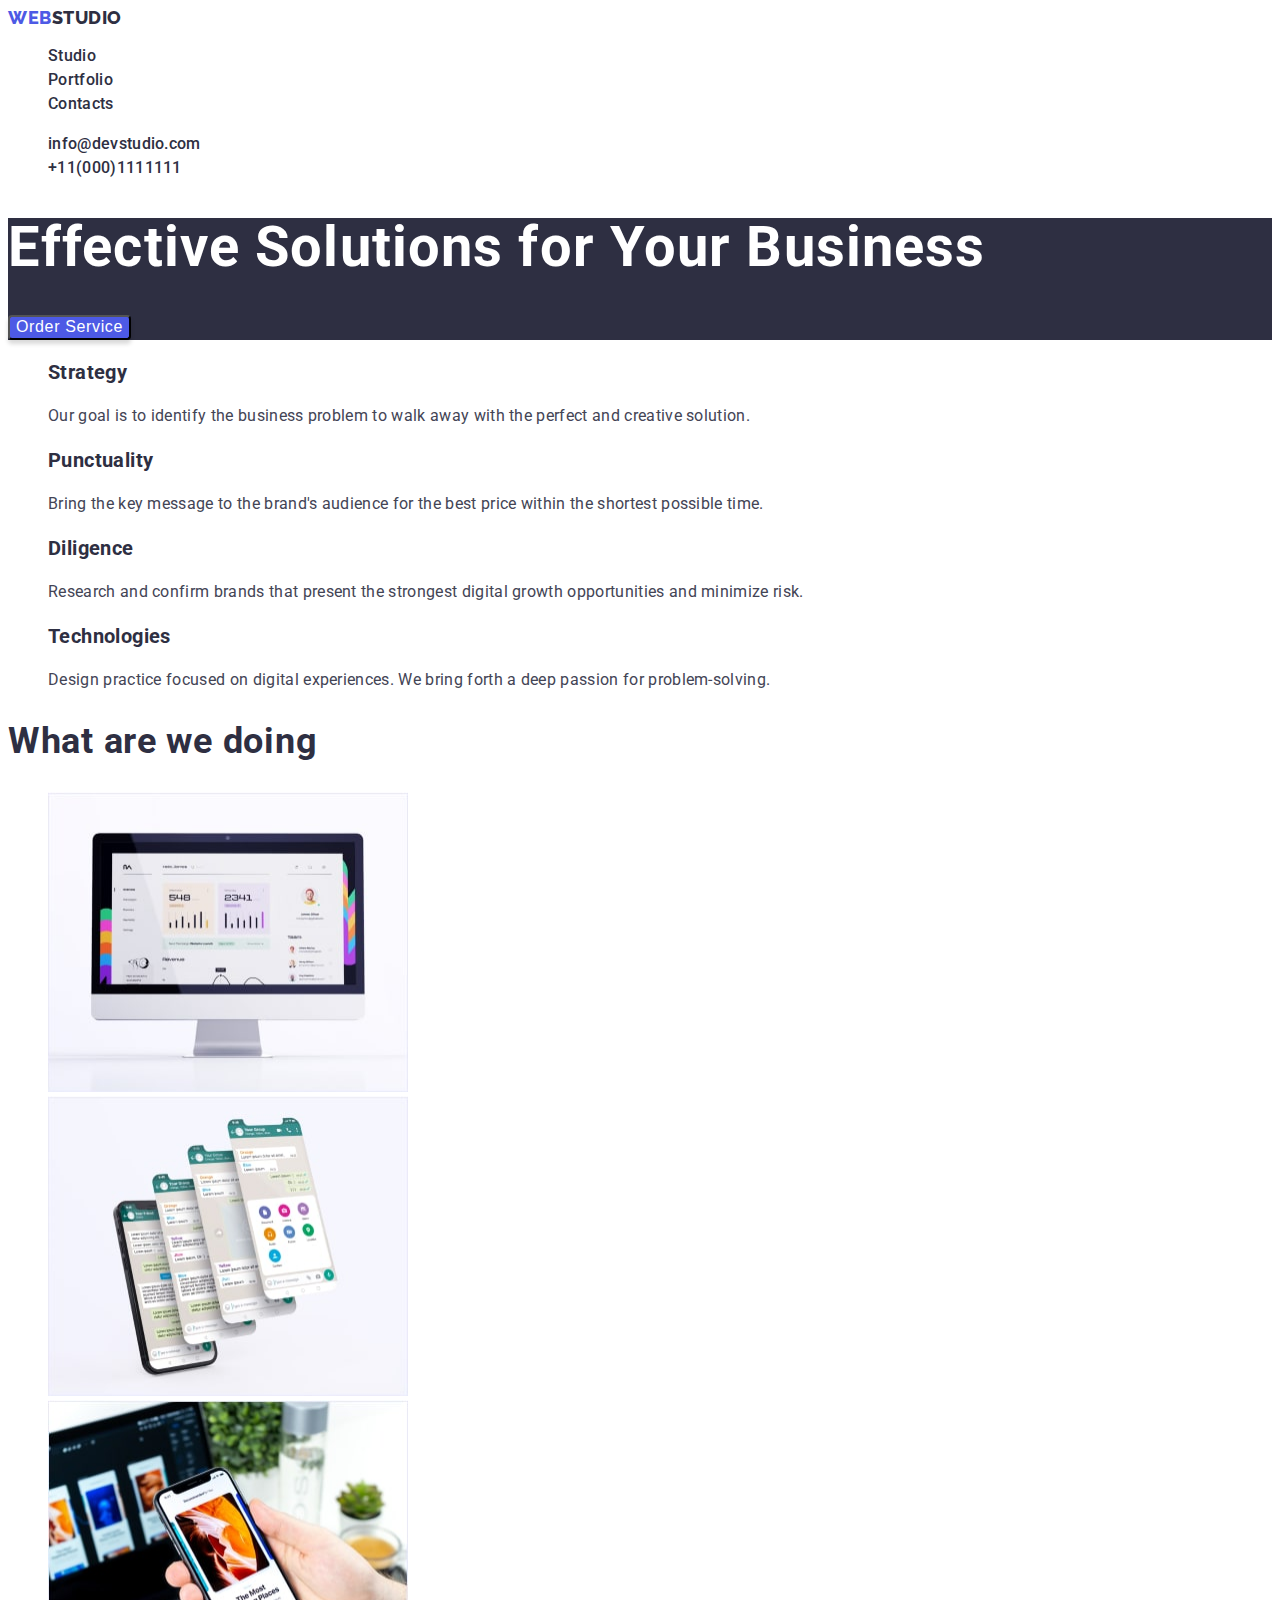
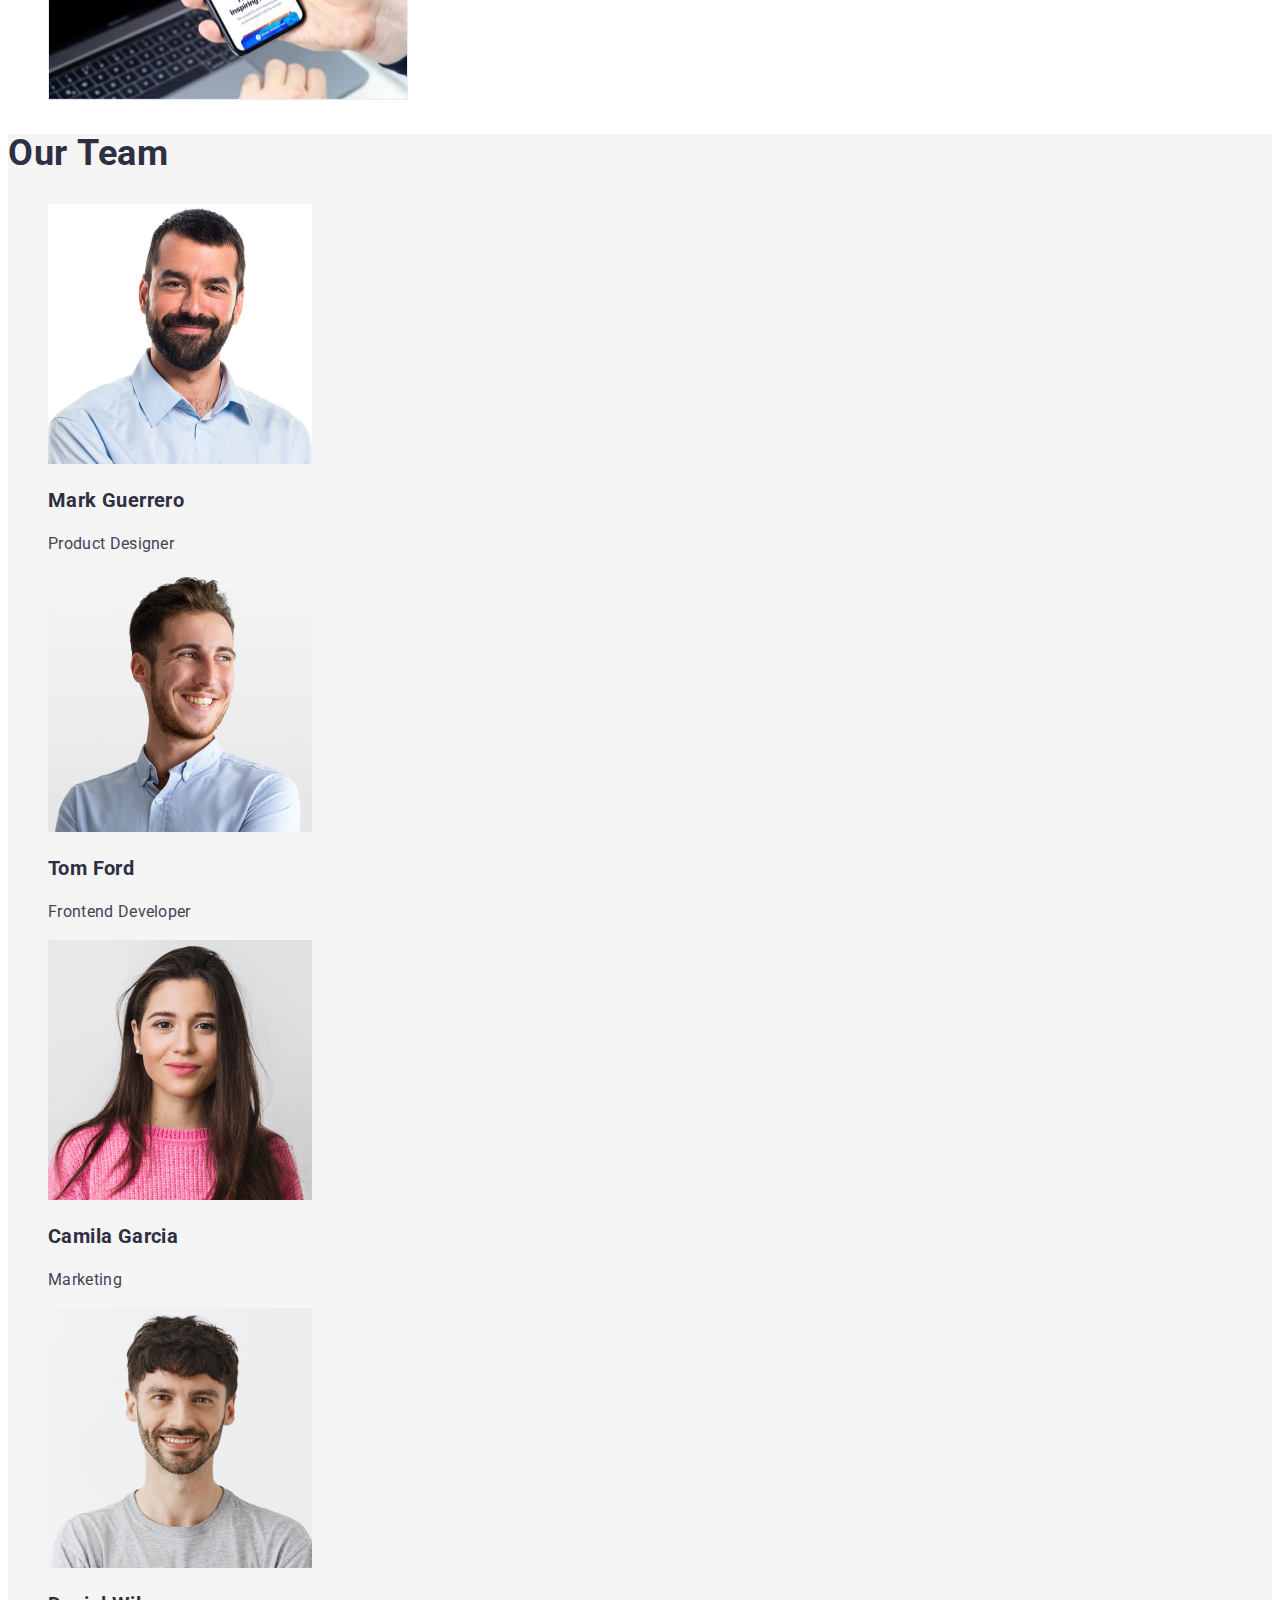
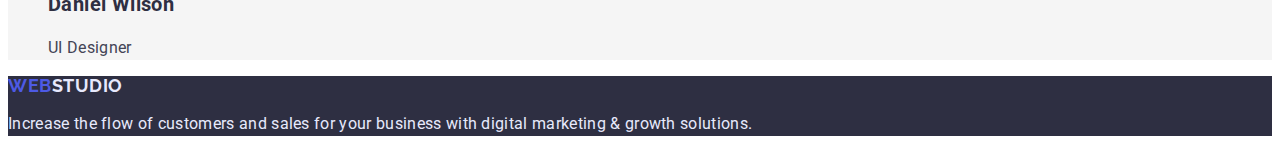
<file: index.html>
<!DOCTYPE html>
<html lang="en">
<head>
    <meta charset="UTF-8">
    <meta http-equiv="X-UA-Compatible" content="IE=edge">
    <meta name="viewport" content="width=device-width, initial-scale=1.0">
    <title>WEBSTUDIO</title>
    <link rel="preconnect" href="https://fonts.googleapis.com">
<link rel="preconnect" href="https://fonts.gstatic.com" crossorigin>
<link href="https://fonts.googleapis.com/css2?family=Raleway:wght@800&family=Roboto:wght@400;500;700;900&display=swap" rel="stylesheet">


    <link rel="stylesheet" href="./css/style.css">
</head>
<body>
    <header class="header">
        <a class="link-webstudio" href="/"> <span>WEB</span>STUDIO</a>
        <nav>
            
            <ul class="header-list list">
                <li><a class="header-link studio" href="./index.html">Studio</a></li>
                <li><a class="header-link portfolio" href="./portfolio.html">Portfolio</a></li>
                <li><a class="header-link contacts" href="/">Contacts</a></li>
            </ul>

        </nav>
        
        <ul class="header-list list">
            <li><a class="header-link mail" href="mailto:info@devstudio.com">info@devstudio.com</a></li>
            <li> <a class="header-link phone" href="tel:+11(000)1111111">+11(000)1111111</a>
            </li>
        </ul>

    </header>

    <main>
        <!--Section 1-->

        <section class="effective">

            <h1 class="tittle-effective-solutions">Effective Solutions for Your Business</h1>
            <button type="button" class="btn-orderservice" >Order Service</button>

        </section>

<!--Section2-->
        <section class="advantages" >
            <h2 class="visually-hidden">Our advantages</h2>
            <ul class="advantages-list list">
                <li>
                    <h3 class="tittle-top">Strategy</h3>
                    <p class="text-top">Our goal is to identify the business
                        problem to walk away with the perfect and creative solution. </p>
                </li>
                <li>
                    <h3 class="tittle-top">Punctuality</h3>
                    <p class="text-top">Bring the key message to the brand's audience for the best price within the shortest possible time.
                    </p>
                </li>
                <li>
                    <h3 class="tittle-top">Diligence</h3>
                    <p class="text-top">Research and confirm brands that present the strongest digital growth opportunities and minimize risk.</p>
                </li>
                <li>
                    <h3 class="tittle-top">Technologies</h3>
                    <p class="text-top">Design practice focused on digital experiences. We bring forth a deep passion for problem-solving.</p>
                </li>
            </ul>
        </section>
<!--Section 3-->

<section class="what-a-gallary">
    <h2 class="tittle-gallary-work tittle-gallery">What are we doing</h2>
    <ul class="image-list list">
        <li>
            <img width="360" height="300" src="./images/image1.jpeg" alt="Photo 1">
        </li>
        <li>
            <img width="360" height="300" src="./images/image2.jpeg" alt="Photo 2">
        </li>
        <li>
            <img width="360" height="300" src="./images/image3.jpeg" alt="Photo 3">
        </li>
    </ul>

</section>

<!--Section4-->

<section class="our-team">

    <h2 class="tittle-team tittle-gallery">Our Team</h2>

    <ul class="image-team-list list">
     <li class="team-item">
        <img src="./images/photon1.jpeg" alt="name1">
        <h3 class="tittle-top">Mark Guerrero</h3>
        <p class="text-top">Product Designer</p>
    </li>
        <li class="team-item">
            <img src="./images/photon2.jpeg" alt="name2">
            <h3 class="tittle-top">Tom Ford</h3>
            <p class="text-top">Frontend Developer</p>
        </li>
        <li class="team-item">
            <img src="./images/photon3.jpeg" alt="name3">
            <h3 class="tittle-top">Camila Garcia</h3>
            <p class="text-top">Marketing</p>
        </li>
        <li class="team-item">
            <img src="./images/photon4.jpeg" alt="name4">
            <h3 class="tittle-top">Daniel Wilson</h3>
            <p class="text-top">UI Designer</p>
        </li>
    </ul>
</section>

    </main>

    <footer class="footer">
<a class="link-webstudio-footer" href="./index.html"> <span>WEB</span>STUDIO</a>
<p class="text-footer">
    Increase the flow of customers and sales for your business with digital marketing & growth solutions.
</p>
    </footer>

</body>
</html>
</file>
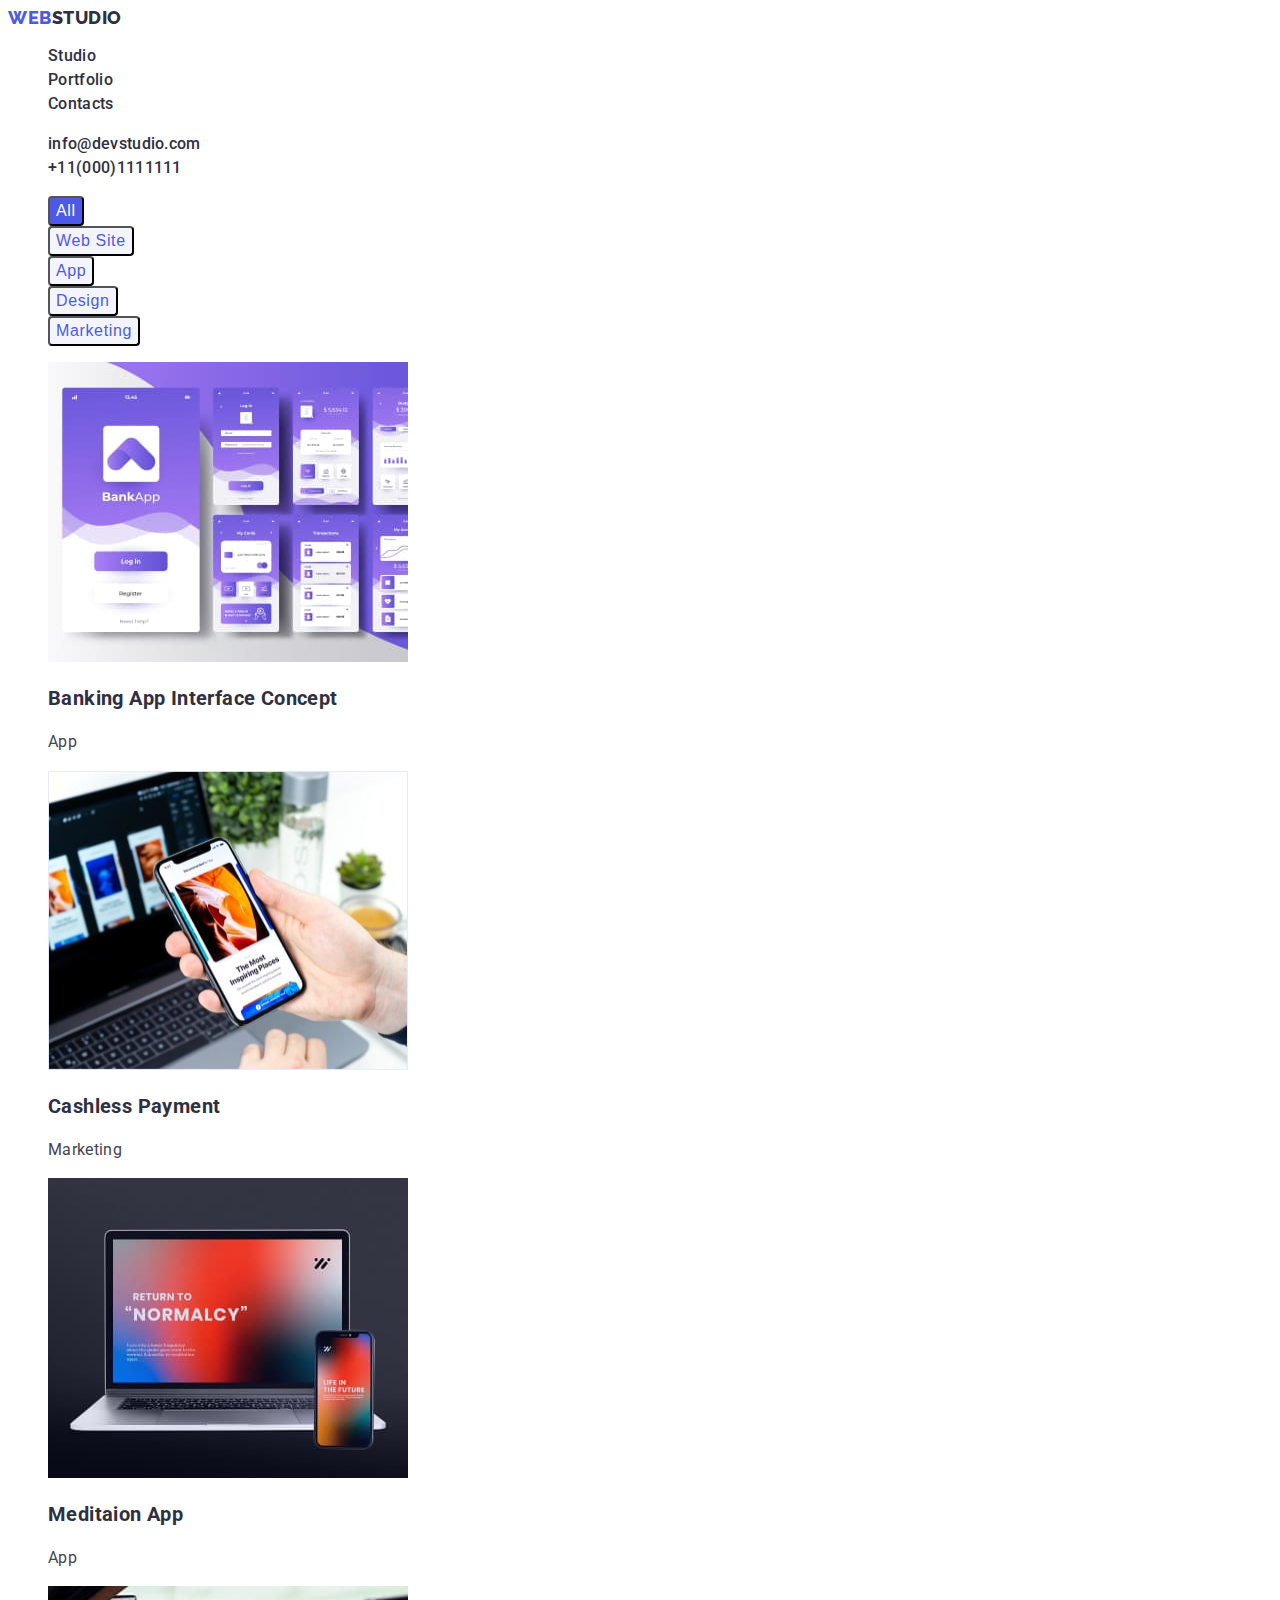
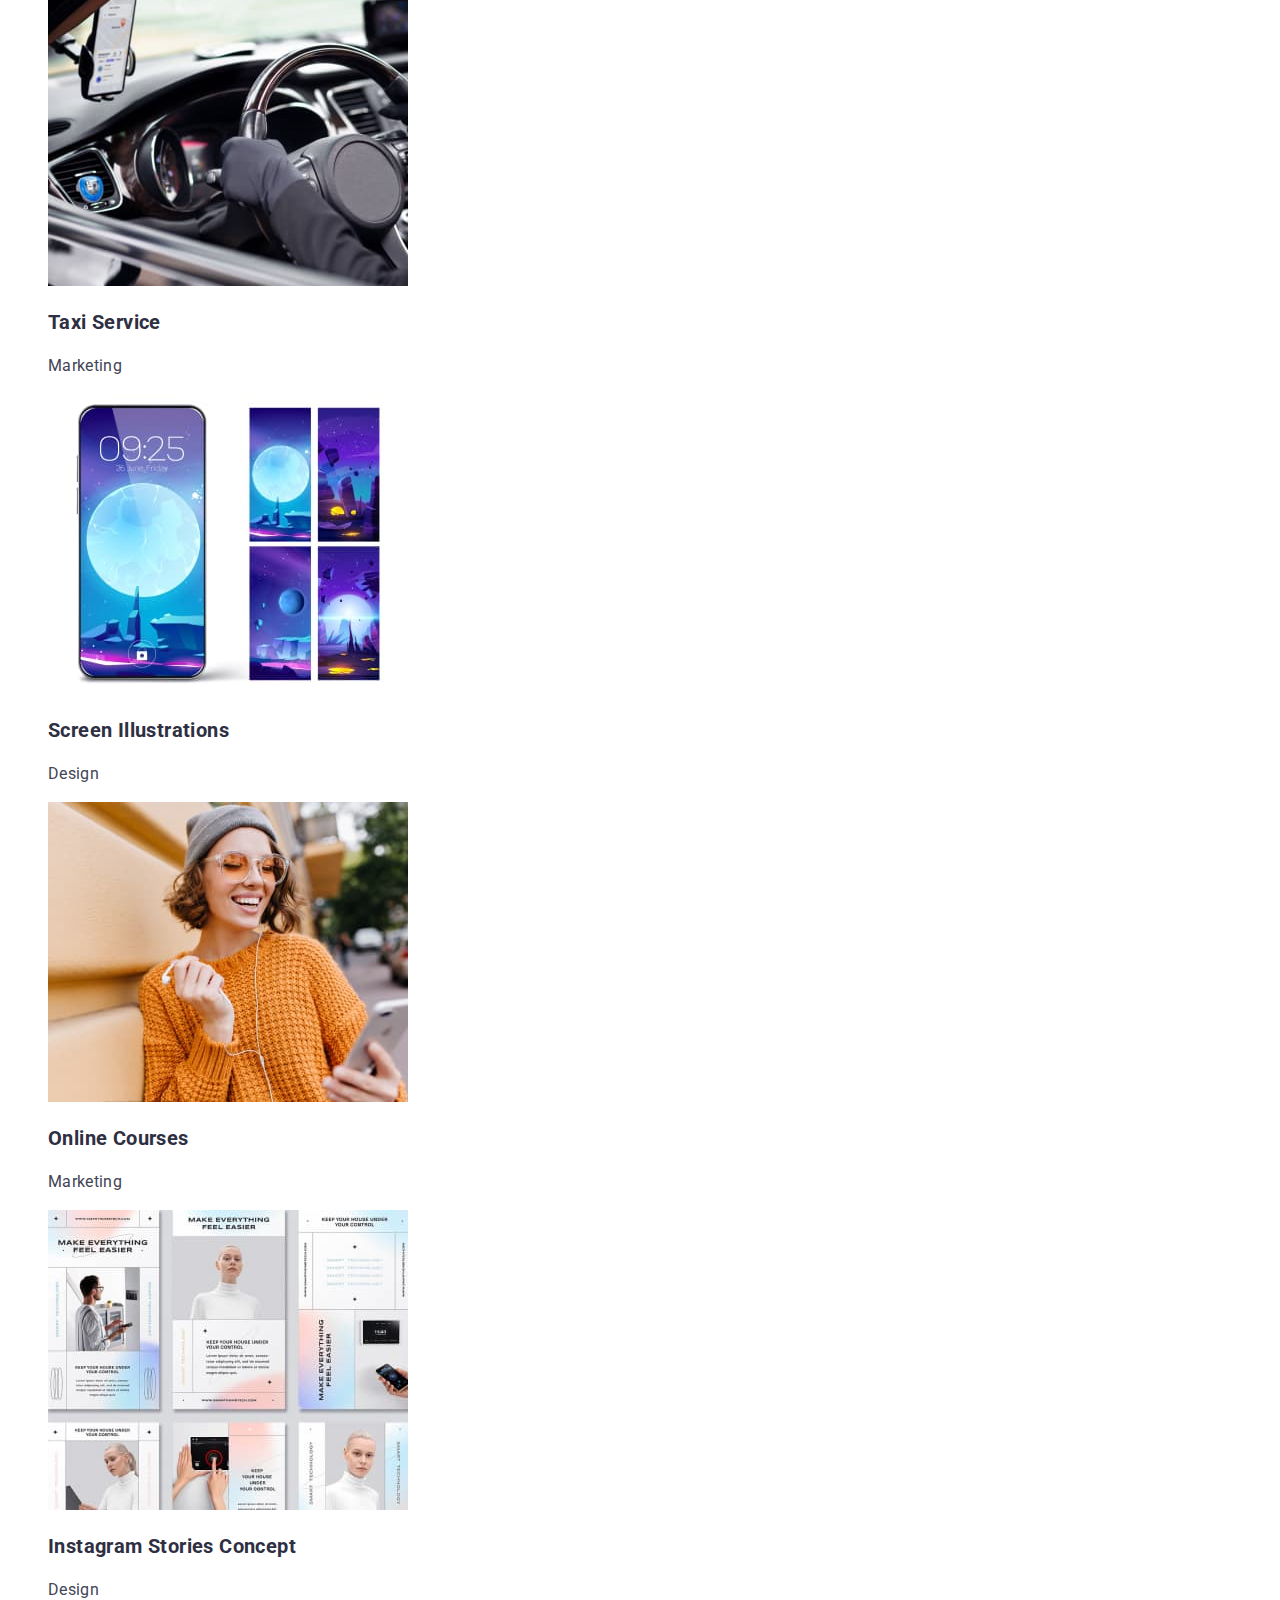
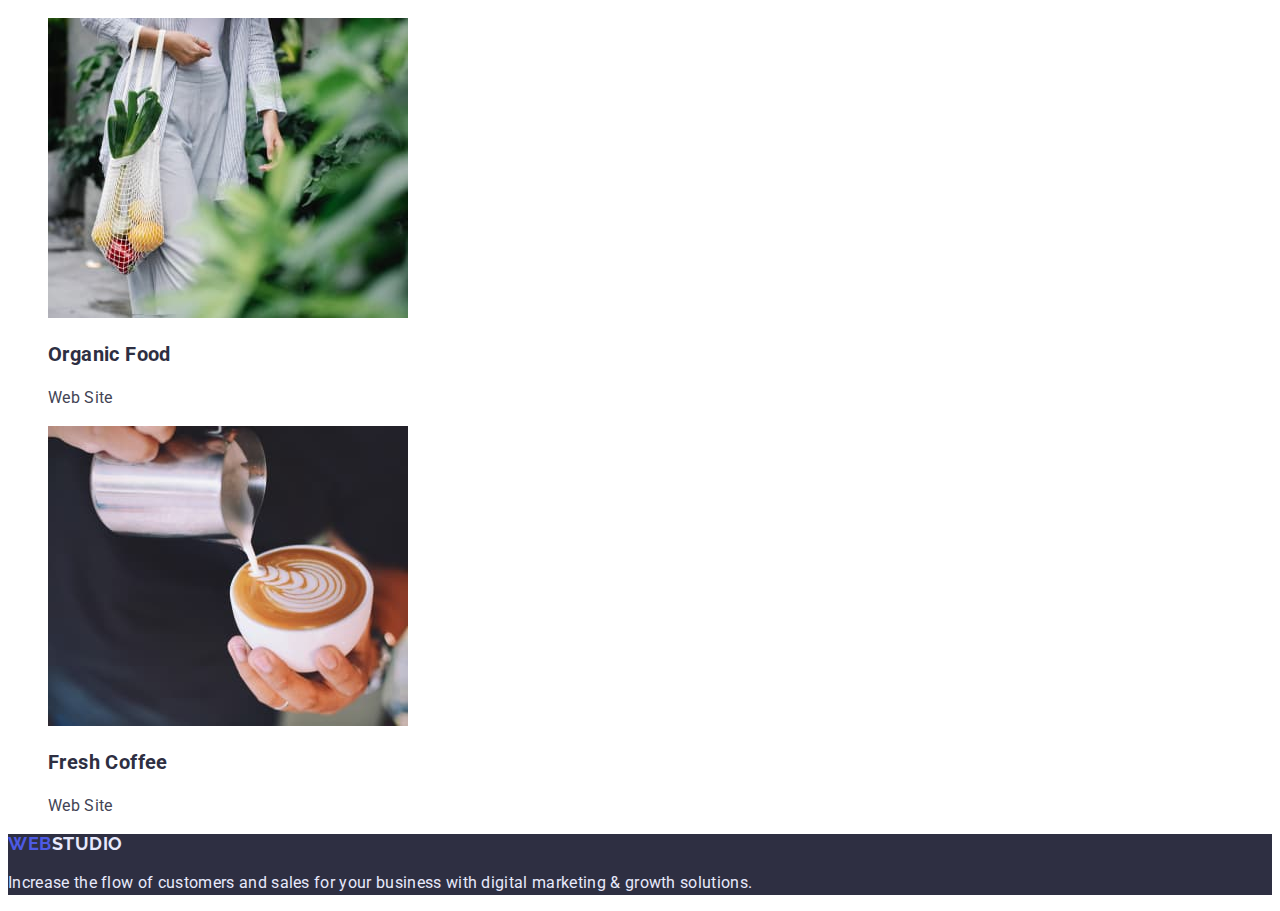
<file: portfolio.html>
<!DOCTYPE html>
<html lang="en">
<head>
    <meta charset="UTF-8">
    <meta http-equiv="X-UA-Compatible" content="IE=edge">
    <meta name="viewport" content="width=device-width, initial-scale=1.0">
    <title>Portfolio</title>
    <link rel="preconnect" href="https://fonts.googleapis.com">
<link rel="preconnect" href="https://fonts.gstatic.com" crossorigin>
<link href="https://fonts.googleapis.com/css2?family=Raleway:wght@800&family=Roboto:wght@400;500;700;900&display=swap" rel="stylesheet">

    <link rel="stylesheet" href="./css/style.css">
</head>
<body>
    <header class="header">
        <a class="link-webstudio" href="/"><span>WEB</span>STUDIO</a>
        <nav>
            
            <ul class="header-list list">
                <li><a class="header-link link" href="./index.html">Studio</a></li>
                <li><a class="header-link link" href="./portfolio.html">Portfolio</a></li>
                <li><a class="header-link link" href="/">Contacts</a></li>
            </ul>

        </nav>
        
        <ul class="header-list list">
            <li><a class="header-link mail" href="mailto:info@devstudio.com">info@devstudio.com</a></li>
            <li> <a class="header-link phone" href="tel:+11(000)1111111">+11(000)1111111</a>
            </li>
        </ul>

    </header>

    <main>
        
<!--Gallery-->

<section>

    <h1 class="visually-hidden">Our Portfolio</h1>
    <ul class="portfolio-list list">
        <li><button type="button" class="btn-all">All</button></li>
        <li><button type="button" class="btn-website btn" >Web Site</button></li>
        <li><button type="button" class="btn-app btn">App</button></li>
        <li><button type="button" class="btn-design btn">Design</button></li>
        <li><button type="button" class="btn-marketing btn">Marketing</button></li>
    </ul>

    <ul class="gallery-list list">
        <li class="gallery-item">
          <a class="gallery-link" href=""> <img width="360" height="300" src="./images/img1.jpeg" alt="app picture1">
            <h3 class="tittle-top">Banking App Interface Concept</h3>
            <p class="text-top">App</p></a>
        </li>
        <li>
           <a class="gallery-link" href=""> <img  width="360" height="300" src="./images/img6.jpeg" alt="app picture2">
            <h3 class="tittle-top">Cashless Payment</h3>
            <p class="text-top">Marketing</p></a>
        </li>
        <li>
           <a class="gallery-link" href=""> <img  width="360" height="300" src="./images/img3.jpeg" alt="app picture3">
            <h3 class="tittle-top">Meditaion App</h3>
            <p class="text-top">App</p></a>
        </li>
        <li>
            <a class="gallery-link" href=""> <img width="360" height="300" src="./images/pic1.jpeg" alt="marketing picture1">
                <h3 class="tittle-top">Taxi Service</h3>
                <p class="text-top">Marketing</p></a>
        </li>

        <li>
            <a class="gallery-link" href=""><img width="360" height="300" src="./images/pic2.jpeg" alt="marketing picture2">
                <h3 class="tittle-top">Screen Illustrations</h3>
                <p class="text-top">Design</p></a>
        </li>
        <li>
            <a class="gallery-link" href=""><img width="360" height="300" src="./images/pic3.jpeg" alt="marketing picture3">
                <h3 class="tittle-top">Online Courses</h3>
                <p class="text-top">Marketing</p></a>
        </li>
        <li>
            <a class="gallery-link" href=""><img width="360" height="300" src="./images/photo1.jpeg" alt="design picture1">
                <h3 class="tittle-top">Instagram Stories Concept</h3>   
                <p class="text-top">Design</p></a>
        </li>

        <li>
            <a class="gallery-link" href=""><img width="360" height="300" src="./images/photo2.jpeg" alt="design picture2">
                <h3 class="tittle-top">Organic Food</h3>
                <p class="text-top">Web Site</p></a>
        </li>
        <li>
            <a class="gallery-link" href=""><img width="360" height="300" src="./images/photo3.jpeg" alt="design picture3">
                <h3 class="tittle-top">Fresh Coffee</h3>
                <p class="text-top">Web Site</p></a>
        </li>
    </ul>

</section>

   </main>

    <footer class="footer">
<a class="link-webstudio-footer" href="./index.html"> <span>Web</span>Studio</a>
<p class="text-footer">
    Increase the flow of customers and sales for your business with digital marketing & growth solutions.
</p>
    </footer>
</body>
</html>
</file>
<file: css/style.css>
:root {
    --color-text: #2E2F42;
    --color-light: #FFFFFF;
    --color-btn: #4D5AE5;
    --color-contacts: #434455;
    --color-footer: #E7E9FC;
    --color-grey: #F4F4FD;
    --color-backround: #F5F5F5;
}

body {
    font-family: "Roboto", sans-serif;
    background-color: var(--color-light);
}
    


/* header css 2 pages */

.link-webstudio
 {
font-family: "Raleway", sans-serif;
font-weight: 800;
font-size: 18px;
line-height:1.13;
letter-spacing: 0.03em;
text-transform: uppercase;
color:var(--color-text);
text-decoration: none;
}

.link-webstudio span {
 color: var(--color-btn);
 }

.list{
list-style: none;
 }

.header-link
{
font-weight: 500;
font-size: 16px;
line-height: 1.5;
letter-spacing: 0.02em;
color: var(--color-text);
text-decoration: none;
}

.header-link:hover,
.header-link:focus 
{
color: var(--color-btn);
}

/* tittles */

.visually-hidden {
    position: absolute;
    white-space: nowrap;
    width: 1px;
    height: 1px;
    overflow: hidden;
    border: 0;
    padding: 0;
    clip: rect(0 0 0 0);
    clip-path: inset(50%);
    margin: -1px;
}
   

/* button-css 2 pages */

.btn-orderservice
{
font-weight: 500;
font-size: 16px;
line-height: 1.18;
letter-spacing: 0.04em;
background:var(--color-btn);
color:var(--color-light);
box-shadow: 0px 4px 4px rgba(0, 0, 0, 0.15);
border-radius: 4px;
}

.btn-orderservice:hover,
.btn-orderservice:focus
{
color: var(--color-light);
cursor: pointer;
}

.btn-all
{
    font-weight: 500;
    font-size: 16px;
    line-height: 1.5;
    letter-spacing: 0.04em;
    border-radius: 4px;
    background-color: var(--color-btn);
    color: var(--color-light);
}

.btn-all:hover,
.btn-all:focus{
    color: var(--color-light);
    background-color: var(--color-btn);
    cursor: pointer;
}



.btn-website,
.btn-app,
.btn-design,
.btn-marketing
 {
    font-weight: 500;
    font-size: 16px;
    line-height: 1.5;
    letter-spacing: 0.04em;
    border-radius: 4px;
    background: var(--color-grey);
    color: var(--color-btn);
        
}

.btn:hover,
.btn:focus
{
 color: var(--color-btn);
cursor: pointer;
}

.our-team 
{
background:var(--color-backround);
}

/* tittles and texts css 2 pages */

.tittle-effective-solutions{
font-weight: 700;
font-size: 56px;
line-height: 1.07;
letter-spacing: 0.02em;
color: var(--color-light);
}

.effective {
background: var(--color-text);
}


.tittle-gallery {
font-weight: 700;
font-size: 36px;
line-height: 1.11;
letter-spacing: 0.02em;
color: var(--color-text);
}

.tittle-top {
font-weight: 700;
font-size: 20px;
line-height: 1.2;
letter-spacing: 0.02em;
color: var(--color-text);

}

.text-top{
font-size: 16px;
line-height: 1.5;
letter-spacing: 0.02em;
color:var(--color-contacts);

}

.gallery-link
 {
text-decoration: none;
}
/* footer css 2 pages */

.footer
{
background: var(--color-text);
}
.link-webstudio-footer
{
font-family: "Raleway", sans-serif;
font-weight: 700;
font-size: 18px;
line-height: 1.16;
letter-spacing: 0.03em;
text-transform: uppercase;
color: var(--color-footer);
text-decoration: none;
}

.link-webstudio-footer span 
{
color: var(--color-btn);
}
.text-footer
{
font-weight: 400;
font-size: 16px;
line-height: 1.5;
letter-spacing: 0.02em;
color:var(--color-footer);
}
</file>
